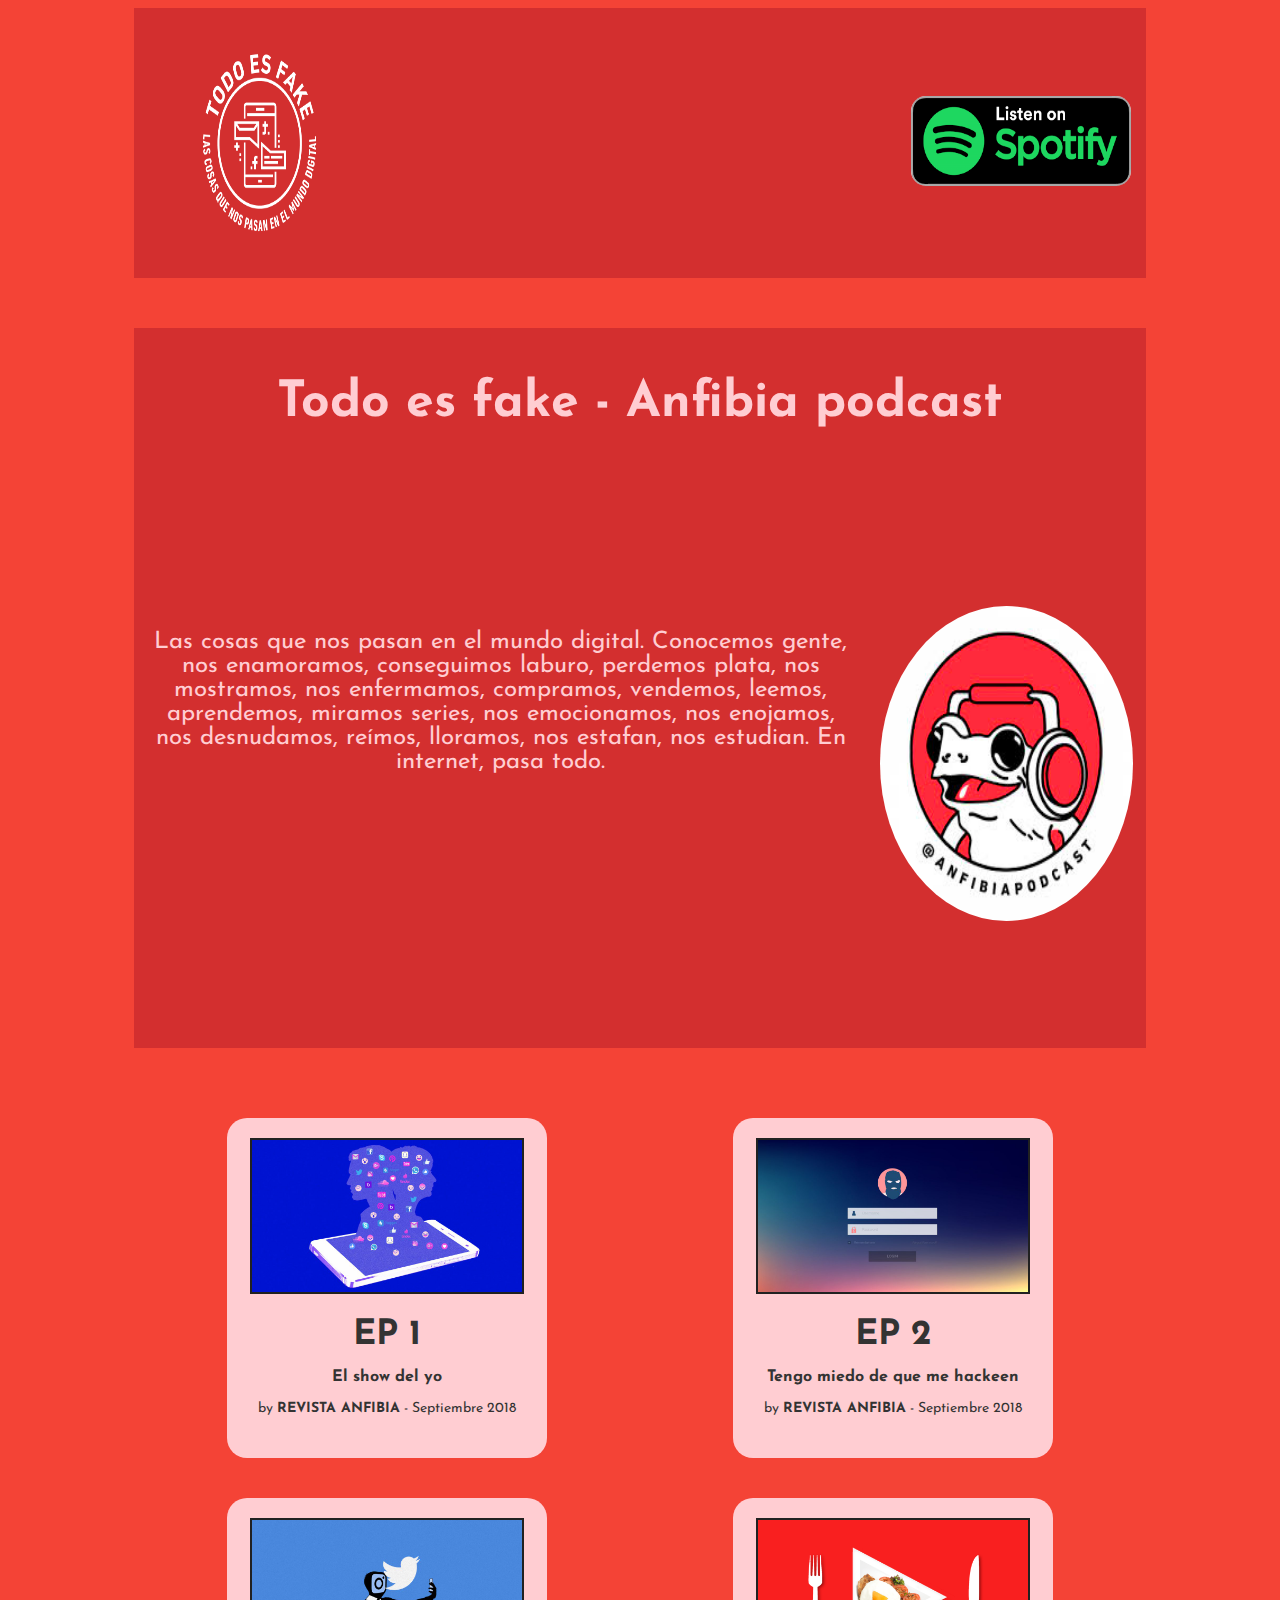
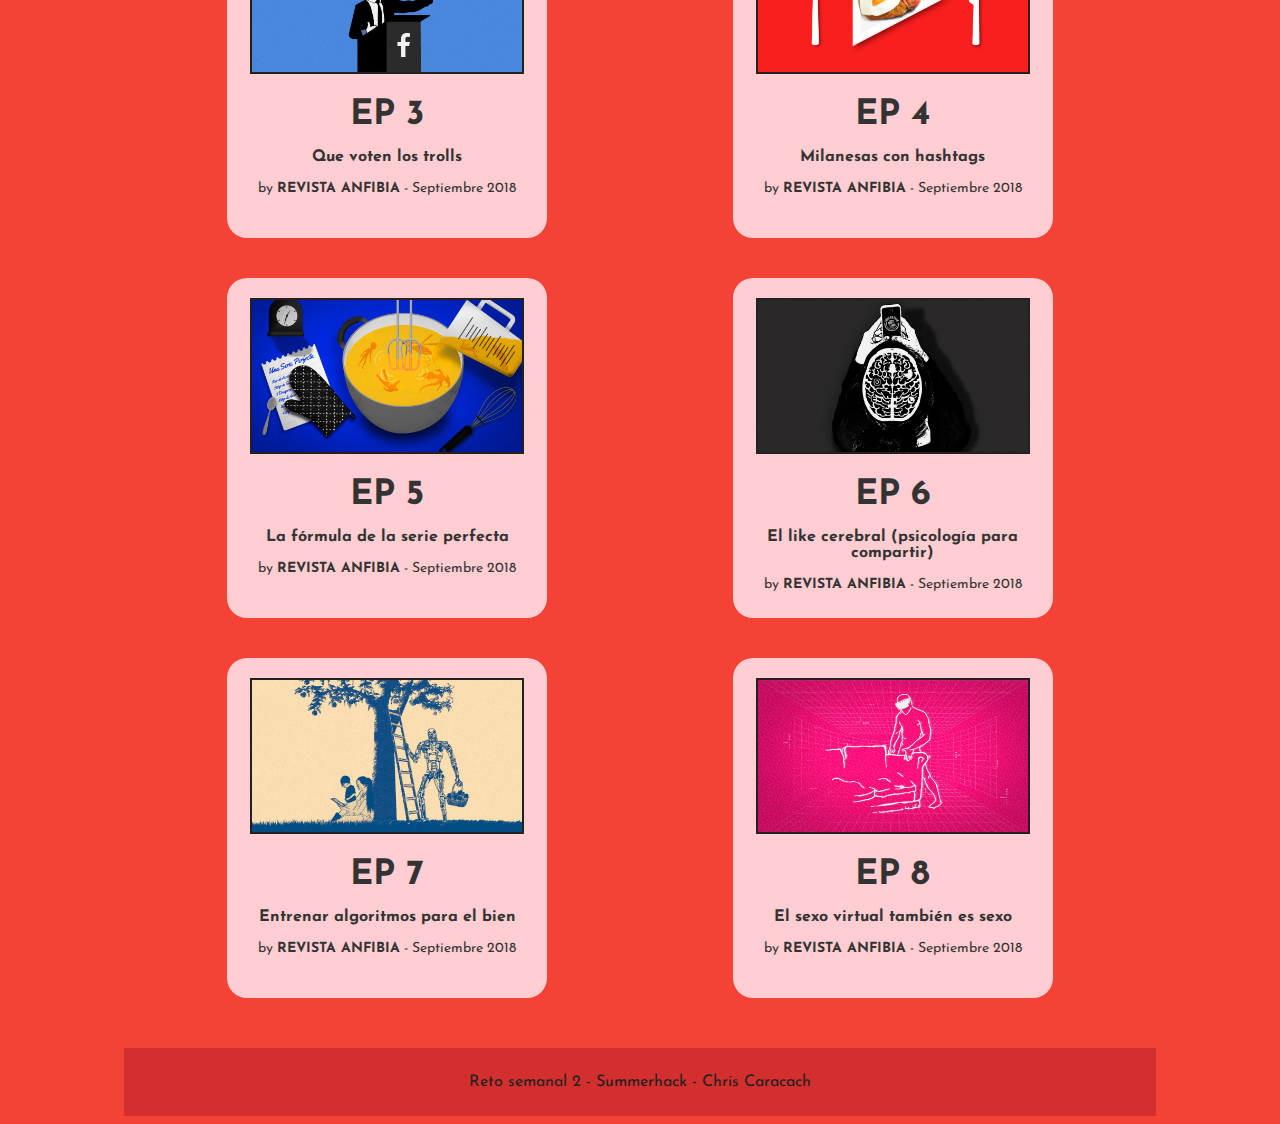
<file: summerhack/retosemanal2fb/public/index.html>
<!DOCTYPE html>

<html>
  <head>
    <meta charset="utf-8">
    <meta http-equiv="X-UA-Compatible" content="IE=edge">
    <title>Todo es fake - Podcast anfibia</title>
    <meta name="description" content="Las cosas que nos pasan en el mundo digital. Conocemos gente, nos enamoramos, conseguimos laburo, perdemos plata, nos mostramos, nos enfermamos, compramos, vendemos, leemos, aprendemos, miramos series, nos emocionamos, nos enojamos, nos desnudamos, reímos, lloramos, nos estafan, nos estudian. En internet, pasa todo.">
    <meta name="keywords" content="revista, anfibia, podcast, todo, es, fake">
    <meta name="author" content="Christian Caracach">
    <meta name="copyright" content="Copyright 2021">
    <meta name="robots" content="index">
    
    <!--Meta para Facebook-->
    <meta property="og:title" content="Todo es fake - podcast anfibia" />
    <meta property="og:type" content="Podcast">
    <meta property="og:url" content="https//" />
    <meta property="og:image" content="http://www.revistaanfibia.com/podcast/wp-content/uploads/2018/09/Todoesfake_logo_01.png" />   
    <!--Meta para Twitter-->
    <meta property="twitter:title" content="The Rock" />
    <meta property="twitter:type" content="video.movie" />
    <meta property="twitter:url" content="https://www.imdb.com/title/tt0117500/" />
    <meta property="twitter:image" content="https://ia.media-imdb.com/images/rock.jpg" />
    <meta name="viewport" content="width=device-width, initial-scale=1">
    <link rel="stylesheet" href="css/styles.css">
    <link rel="preconnect" href="https://fonts.gstatic.com">
    <link href="https://fonts.googleapis.com/css2?family=Josefin+Sans:wght@400;700&display=swap" rel="stylesheet">
  </head>
  <body>
    <header>
      <div class="header">
        <div class="centrar alineado"><img src="images/logo.png" alt="" class="header-logo"></div>
         <a href="https://open.spotify.com/episode/62r2m1s6P56OGOlVEoh8hv" class="header-link">
            <div class="header-player centrar">
              <img src="images/spotify.png" alt="" class="header-spotify">
            </div>
          </a>
        </div>
      </header>

    <section>
      <div class="section separado centrar">
        <h1 class="centrar">Todo es fake - Anfibia podcast</h1>
        <p class="centrar">Las cosas que nos pasan en el mundo digital. Conocemos gente, nos enamoramos, conseguimos laburo, perdemos plata, nos mostramos, nos enfermamos, compramos, vendemos, leemos, aprendemos, miramos series, nos emocionamos, nos enojamos, nos desnudamos, reímos, lloramos, nos estafan, nos estudian. En internet, pasa todo.</p>
        <img src="images/logoanfibia.jpg" alt="" class="section-img centrar">
      </div>
    </section>


    <section>
      <div class="section-cards">
        <a href="https://anchor.fm/anfibia/episodes/Todo-es-Fake-El-show-del-yo-e2odfv/a-a7k8do">
          <div class="card centrar">
          <img src="images/card1.jpg" alt="">
          <h1>EP 1</h1>
          <h3>El show del yo</h3>
          <p>by <strong>REVISTA ANFIBIA</strong> - Septiembre 2018</p>
        </div>
      </a>
      <a href="https://anchor.fm/anfibia/episodes/Todo-es-Fake-Tengo-miedo-de-que-me-hackeen-e2odfs/a-a7k8dk">
        <div class="card centrar">
          <img src="images/card2.jpg" alt="">
          <h1>EP 2</h1>
          <h3>Tengo miedo de que me hackeen</h3>
          <p>by <strong>REVISTA ANFIBIA</strong> - Septiembre 2018</p>
        </div>
      </a>
        <a href="https://anchor.fm/anfibia/episodes/Todo-es-Fake-Que-voten-los-trolls-e2odfr/a-a7k8dj">
        <div class="card centrar">
          <img src="images/card4.jpg" alt="">
          <h1>EP 3</h1>
          <h3>Que voten los trolls</h3>
          <p>by <strong>REVISTA ANFIBIA</strong> - Septiembre 2018</p>
        </div>
      </a>
        <a href="https://anchor.fm/anfibia/episodes/Todo-es-Fake-Milanesas-con-hashtag-e2odfp/a-a7k8dg">
        <div class="card centrar">
          <img src="images/card5.png" alt="">
          <h1>EP 4</h1>
          <h3>Milanesas con hashtags</h3>
          <p>by <strong>REVISTA ANFIBIA</strong> - Septiembre 2018</p>
        </div>
      </a>
        <a href="https://anchor.fm/anfibia/episodes/Todo-es-Fake-La-frmula-para-la-serie-perfecta-e2odfn/a-a7k8df">
        <div class="card centrar">
          <img src="images/card6.jpg" alt="">
          <h1>EP 5</h1>
          <h3>La fórmula de la serie perfecta</h3>
          <p>by <strong>REVISTA ANFIBIA</strong> - Septiembre 2018</p>
        </div>
      
      </a>
        <a href=https://anchor.fm/anfibia/episodes/Todo-es-Fake-El-like-cerebral-e2odfk/a-a7k8db"">
        <div class="card centrar">
          <img src="images/card7.jpg" alt="">
          <h1>EP 6</h1>
          <h3>El like cerebral (psicología para compartir)</h3>
          <p>by <strong>REVISTA ANFIBIA</strong> - Septiembre 2018</p>
        </div>
      </a>
        <a href="https://anchor.fm/anfibia/episodes/Todo-es-Fake-Entrenar-algoritmos-para-el-bien-e2odfj/a-a7k8dd">
        <div class="card centrar">
          <img src="images/card8.jpg" alt="">
          <h1>EP 7</h1>
          <h3>Entrenar algoritmos para el bien</h3>
          <p>by <strong>REVISTA ANFIBIA</strong> - Septiembre 2018</p>
        </div>
      </a>
        <a href="https://anchor.fm/anfibia/episodes/Todo-es-Fake-El-sexo-virtual-tambin-es-sexo-e2odfg/a-a7k8d8">
        <div class="card centrar">
          <img src="images/card9.jpg" alt="">
          <h1>EP 8</h1>
          <h3>El sexo virtual también es sexo</h3>
          <p>by <strong>REVISTA ANFIBIA</strong> - Septiembre 2018</p>
        </div>
      </div>
    </section>

    
    <footer>
      <p class="centrar">Reto semanal 2 - Summerhack - Chris Caracach</p>
    </footer>
    
    
  </body>
</html>
</file>
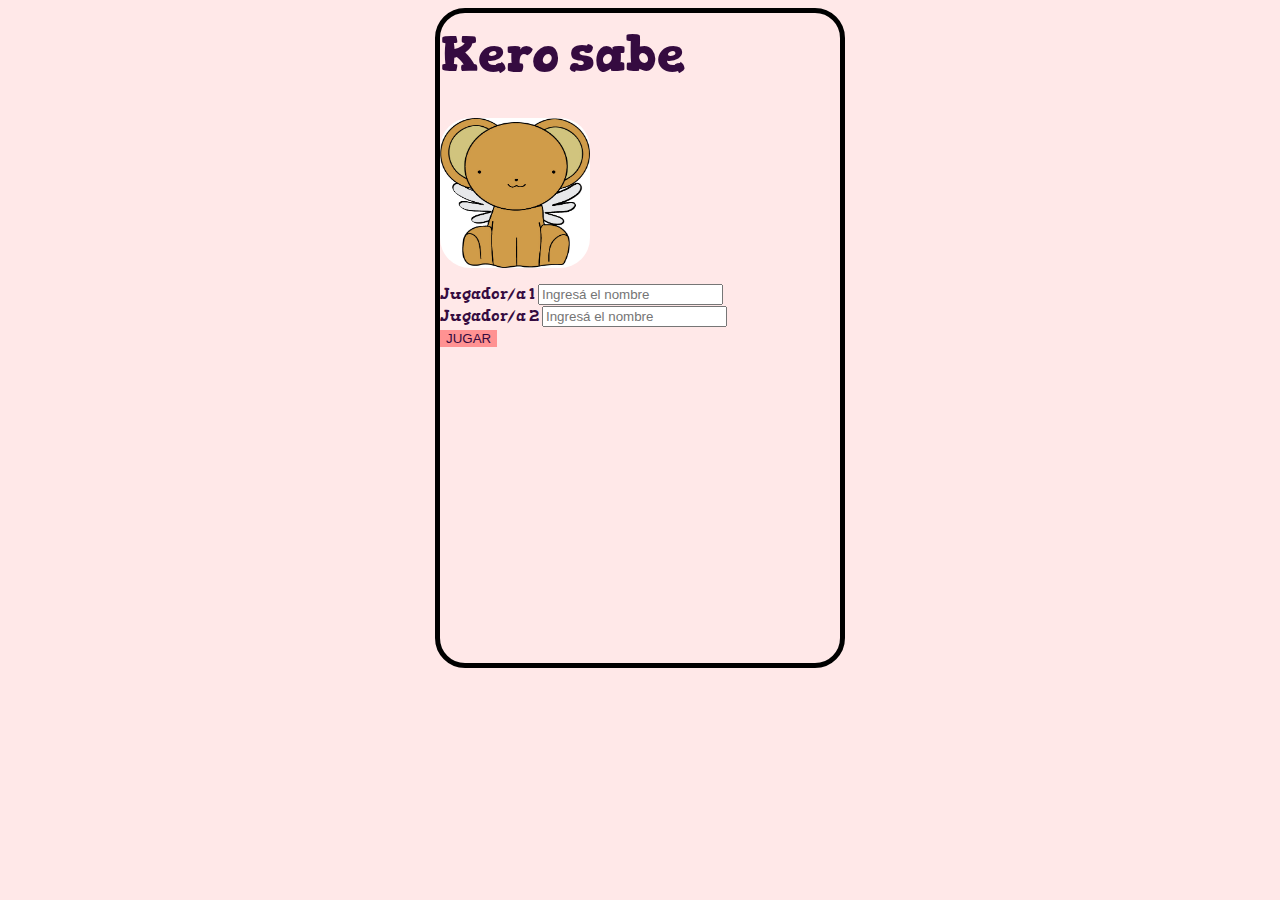
<file: summerhack/retosemanal4fb/public/index.html>
<!DOCTYPE html>
<html lang="en">
<head>
  <!--Hola Jony, soy Christian, gracias por todo lo que nos enseñás en éste curso. Ya aprendí un montón hasta ahora y éste reto en particular me voló la cabeza. Espero que esté mas o menos bien. Un abrazo -->
  <meta charset="UTF-8">
  <meta name="viewport" content="width=device-width, initial-scale=1.0">
  <!--METAS-->
  <meta name="description" content="Una app donde Kero adivina tu destino y el de un amigue y comprueba si son compatibles">
  <meta name="keywords" content="app, kero, cartas, adivinación, destino">
  <meta name="author" content="Christian Caracach">
  <meta name="copyright" content="Copyright 2021">
  <meta name="robots" content="index">

  <!--Meta para Facebook-->
  <meta property="og:title" content="Kero sabe - Christian Caracach" />
  <meta property="og:type" content="App adivinadora">
  <meta property="og:url" content="https://retosemanal4.web.app" />
  <meta property="og:image" content="https://images-wixmp-ed30a86b8c4ca887773594c2.wixmp.com/f/d52c33ec-0b98-4c5c-af44-48ece469777a/d24amog-2472f6a1-4bfc-4d89-b8c4-bff7c6629033.jpg?token=eyJ0eXAiOiJKV1QiLCJhbGciOiJIUzI1NiJ9.[base64].sTFYGMjlmXUy5uxRbx1g7QiMTc-lMpNfoDFHliY3gQs" />   
  <!--Meta para Twitter-->
  <meta property="twitter:title" content="Kero sabe - Christian Caracach" />
  <meta property="twitter:type" content="App adivinadora" />
  <meta property="twitter:url" content="https://retosemanal4.web.app" />
  <meta property="twitter:image" content="https://images-wixmp-ed30a86b8c4ca887773594c2.wixmp.com/f/d52c33ec-0b98-4c5c-af44-48ece469777a/d24amog-2472f6a1-4bfc-4d89-b8c4-bff7c6629033.jpg?token=eyJ0eXAiOiJKV1QiLCJhbGciOiJIUzI1NiJ9.[base64].sTFYGMjlmXUy5uxRbx1g7QiMTc-lMpNfoDFHliY3gQs" />

  <link href="https://cdn.jsdelivr.net/npm/bootstrap@5.0.0-beta1/dist/css/bootstrap.min.css" rel="stylesheet" integrity="sha384-giJF6kkoqNQ00vy+HMDP7azOuL0xtbfIcaT9wjKHr8RbDVddVHyTfAAsrekwKmP1" crossorigin="anonymous">
  <link rel="stylesheet" href="css/styles.css">
  <link rel="preconnect" href="https://fonts.gstatic.com">
  <link href="https://fonts.googleapis.com/css2?family=Gorditas&display=swap" rel="stylesheet">
  <title>Kero sabe</title>
  <link rel="icon" type="image/png" href="img/kero.png"/>

</head>
<body>
  <div id="marco">
  <section class="sec" id="ppal">

    <div class="container text-center">
      <h1 class="h1custom" id="ppal__titulo">Kero sabe</h1>
      <img src="img/keroposta.jpg" alt="" class="img-fluid" id="ppal__img">
      <div class="mb-3">
        <label for="ppal__input1" class="form-label">Jugador/a 1</label>
        <input type="text" class="form-control inputcustom" id="ppal__input1" placeholder="Ingresá el nombre">
      </div>
      <div class="mb-3">
        <label for="ppal_input2" class="form-label">Jugador/a 2</label>
        <input type="text" class="form-control inputcustom" id="ppal__input2" placeholder="Ingresá el nombre">
      </div>
      <button type="button" class="btn btn-primary btn-lg btncustom" id="ppal__btn">JUGAR</button>
    </div>
    <div class="text-center">
      <h3 class="h3custom dn" id="ppal__subtitulo">Juegos anteriores</h3>
    </div>
    <ul class="list-group" id="ppal__ul">
      
    </ul>
  </section>

  <section class="sec dn" id="carga">
    <div class="container text-center">
      <img src="img/kero.jpg" alt="" class="img-fluid" id="carga__img" style="filter: sepia(20%)">
      <h1 class="h1custom">Kero está adivinando su futuro...</h1>
    </div>
  </section>

  <section class="sec dn" id="cartas" >
    <div class="container">
    <div class="text-center">
      <button type="button" class="btn btn-primary btncustom" data-bs-toggle="modal" data-bs-target="#modalInicial" id="cartas__btncontinuar">
        X
      </button>
      <button type="button" class="btn btn-primary btncustom dn" id="cartas__btnmodalsec">
        X
      </button>
      <h1 class="h1custom">Resultados</h1>
      <h3 class="h3custom" id="cartas__sub"></h3>
      <!--carrusel-->
      <div id="carouselExampleSlidesOnly" class="carousel slide" data-interval="false">
        <div class="carousel-inner" id="cartas__carrucont">          
        </div>
        <ol class="carousel-indicators" id="cartas__ol">
        </ol>
      </div>
    </div>
    
<!-- Modal -->
<div class="modal fade" id="modalInicial" tabindex="-1" aria-labelledby="exampleModalLabel" aria-hidden="true">
  <div class="modal-dialog">
    <div class="modal-content">
      <div class="modal-body">
        <div class="container text-center align-items-center">
          <button type="button" class="btn btn-primary btn-lg btncustom cartas__btnmodal" id="cartas__btnmodal1" data-bs-dismiss="modal">Calcular match entre jugadores/as</button>
          <button type="button" class="btn btn-primary btn-lg btncustom cartas__btnmodal" id="cartas__btnmodal2" data-bs-dismiss="modal">Volver a adivinar el futuro</button>
        </div>
      </div>
    </div>
  </div>
</div>
</div>
  </section>

  <section class="sec dn" id="match">
    <div class="container text-center">
      <div class="match__parte">
        <h1 class="h1custom">Resultados</h1>
      <h3 class="h3custom">Jugador/a 1</h3>
      <div class="row match__row" id="match__row1">
      </div>
      <h3  class="h3custom">Jugador/a 2</h3>
      <div class="row match__row" id="match__row2">
      </div>
      </div>
      <div class="match__parte">
      <h1 class="h1custom" id="match__h1">Match</h1>
      <h1 class="match dn" id="match__si">SI</h1>
      <h1 class="match dn" id="match__no">NO</h1>
      <div class="row match__botonera">
        <div class="col-6"><button type="button" class="btn btn-primary btn-lg btncustom" id="match__btnguardar">Guardar</button></div>
        <div class="col-6"><button type="button" class="btn btn-primary btn-lg btncustom" id="match__btncerrar">Cerrar</button></div>
      </div>
    </div>
    
    </div>
    
  </section>
</div>
<script src="js/main.js"></script>
  <script src="https://cdn.jsdelivr.net/npm/bootstrap@5.0.0-beta1/dist/js/bootstrap.bundle.min.js" integrity="sha384-ygbV9kiqUc6oa4msXn9868pTtWMgiQaeYH7/t7LECLbyPA2x65Kgf80OJFdroafW" crossorigin="anonymous"></script>
</body>
</html>
</file>
<file: summerhack/retosemanal2fb/public/css/styles.css>
/*
Colores
dark primary: #D32F2F
light primary: #FFCDD2
primary: #F44336
primary-text: #212121
secondary-text: #757575
acentos: #9E9E9E
divisores: #BDBDBD
*/

.centrar{
    text-align: center;
}
.alineado{
    display: flex;
    align-items: center;
}
.separado{
    margin: 50px auto;
}
body{
    background: #F44336;
    color: #212121;
    font-family: 'Josefin Sans', sans-serif;
}
/*header*/
.header{
    
    height: 30vh;
    width: 80%;
    background-color: #D32F2F;
    display: flex;
    flex-direction: row;
    justify-content: space-between;
    flex-wrap: wrap;
    align-items: center;
    margin: 0 auto;
}
.header div{
    width: 250px;
    height: 90%;
}
.header-logo{
    height: 80%;
    width: 50%;
    margin: auto;
}
.header-spotify{
    height: 90px;
    width: 220px;
    margin: auto;
    border-radius: 15px;
}

/*section*/
.section {
    background-image:url("https://i.pinimg.com/originals/1d/7d/cb/1d7dcb034b566ddd8fb7072ea9b8a857.jpg");
    background-color: #D32F2F;
    background-attachment:fixed;
    background-position:bottom;
    background-size: cover;
    height: 80vh;
    width: 80%;
    display:flex;
    justify-content: space-around;
    flex-wrap: wrap;
    color: #FFCDD2;
}
.section h1{
    width: 90%;
    height: 8vh;
    font-size: 50px;
    margin: 50px auto;
}
.section p{
    width: 70%;
    height: 32vh;
    font-size: 24px;
}

.section-img{
    width: 25%;
    height: 35vh;
    border-radius: 100%;
    filter: saturate(200%);
}

/*section-cards*/
.section-cards{
    margin: 30px auto;
    width: 80%;
    display: flex;
    flex-direction: row;
    flex-wrap: wrap;
    justify-content:space-around;
    
}
.card{
    width: 300px;
    height: 320px;
    padding: 10px;
    margin: 20px;
    color: #333;
    background-color: #FFCDD2;
    border-radius: 20px;
}
.card img{
    width: 90%;
    margin: 10px;
    border: 2px solid #212121;
}
.card h1{
    font-size: 35px;
    margin: 10px auto;
}
.card h3{
    font-size: 16px;
    overflow:inherit;
}
.card p{
    font-size: 14px;
}
a{
    border-radius: 20px;
    text-decoration: none;
}
a:hover{
    background-color: #D32F2F;
}


footer{
    color: #212121;
    margin: auto;
    padding: 10px;
    width: 80%;
    background-color: #D32F2F;
}
</file>
<file: summerhack/retosemanal4fb/public/css/styles.css>
/*
PALETA DE COLORES
:root{
    
}
*/

/*CLASES GENÉRICAS*/
.centrar {
  text-align: center;
}
body {
  background-color: #ffe8e8;
  color: #350b40;
  font-family: "Gorditas", cursive;
}
#marco {
  margin: auto;
  width: 400px;
  height: 650px;
  border: 5px solid black;
  border-radius: 30px;
}
@media only screen and (max-width: 576px) {
  #marco {
    border: none;
  }
}
.dn {
  display: none;
}
.db {
  display: block;
}
.oh {
  overflow: scroll;
}

/*globales*/
.btncustom {
  background-color: #ff9292;
  color: #350b40;
  border: none;
  transition: 200ms;
}
.btncustom:hover {
  background-color: #ffb4b4;
  color: #ffe8e8;
}
.sec {
  height: 640px;
  width: 390px;
}

.h3custom {
  color: #e23e3e;
}

/*Pantalla principal*/
#ppal__titulo {
  margin-top: 10px;
  font-size: 50px;
}

#ppal__img {
  width: 150px;
  height: 150px;
  border-radius: 20%;
  box-shadow: #313131;
  animation: 3s filter alternate infinite;

  margin-bottom: 10px;
}
@keyframes filter {
  from {
    filter: contrast(100%);
  }
  to {
    filter: contrast(200%);
  }
}

#ppal__ul {
  max-height: 100px;
}

.btn-ver {
  float: right;
}

/*Carga*/

#carga__img {
  width: 200px;
  height: 200px;
  margin-top: 150px;
  border-radius: 50%;
  animation: 3s rotate reverse infinite;
}
@keyframes rotate {
  from {
    transform: rotate(0deg);
  }
  to {
    transform: rotate(360deg);
  }
}
/*Cartas*/
#cartas__salida {
  float: right;
}
#cartas__carrucont {
  padding-bottom: 40px;
  margin-bottom: 0;
}
.card-custom {
  background-color: #ffdcdc;
  border: none;
  border-radius: 10px;
}
#cartas__btncontinuar {
  position: relative;
  float: right;
  border-radius: 50%;
  margin-top: 5px;
}
#cartas__btnmodalsec {
  position: relative;
  float: right;
  border-radius: 50%;
  margin-top: 5px;
}
.cartas__btnmodal {
  margin-top: 10%;
  margin-bottom: 10%;
}

.cartas__miniatura {
  border-radius: 50%;
  height: 50px;
  width: 100px;
}
.carousel-indicators li {
  text-indent: 0px;
  border-top: none;
}

/*MATCH*/
#match {
  padding-top: 10px;
  padding-bottom: 10px;
}
.match__parte {
  height: 300px;
}
#match__h1 {
  margin-top: 30px;
  margin-bottom: 30px;
}
.match__row {
  margin-bottom: 40px;
}
.match__carta {
  border-radius: 50%;
  height: 70px;
  width: 70px;
}
.match {
  font-size: 70px;
  margin-bottom: 0;
}
.match__botonera {
  margin-top: 50px;
}

#match__si {
  color: #845ec2;
}
#match__no {
  color: #845ec2;
}
</file>
